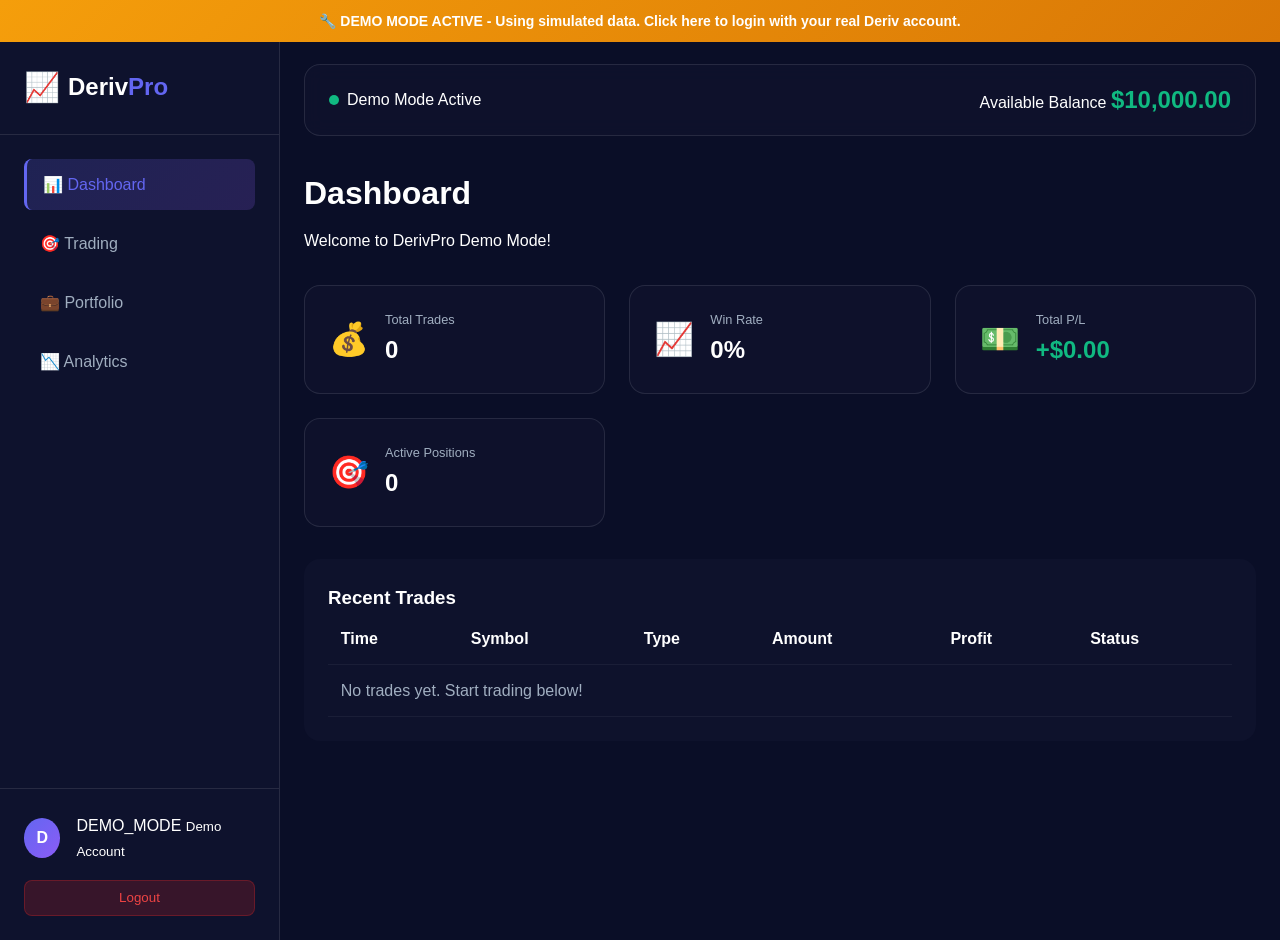
<file: dashboard.html>
<!DOCTYPE html>
<html lang="en">
<head>
    <meta charset="UTF-8">
    <meta name="viewport" content="width=device-width, initial-scale=1.0, viewport-fit=cover">
    <title>DerivPro Ultimate - Trading Dashboard</title>
    <style>
        * {
            margin: 0;
            padding: 0;
            box-sizing: border-box;
        }

        body {
            font-family: 'Inter', -apple-system, BlinkMacSystemFont, sans-serif;
            background: #0a0e27;
            color: #ffffff;
            line-height: 1.6;
            padding-top: 40px;
        }

        /* Demo Banner */
        #demoBanner {
            position: fixed;
            top: 0;
            left: 0;
            right: 0;
            background: linear-gradient(135deg, #f59e0b, #d97706);
            color: white;
            text-align: center;
            padding: 10px;
            font-weight: bold;
            z-index: 10000;
            font-size: 14px;
            cursor: pointer;
        }

        /* App Container */
        .app-container {
            display: flex;
            min-height: 100vh;
        }

        /* Sidebar */
        .sidebar {
            width: 280px;
            background: rgba(15, 19, 46, 0.95);
            backdrop-filter: blur(10px);
            border-right: 1px solid rgba(255, 255, 255, 0.1);
            display: flex;
            flex-direction: column;
            position: fixed;
            height: 100vh;
            overflow-y: auto;
        }

        .sidebar-header {
            padding: 1.5rem;
            border-bottom: 1px solid rgba(255, 255, 255, 0.1);
        }

        .logo {
            display: flex;
            align-items: center;
            gap: 8px;
            font-size: 1.5rem;
            font-weight: 700;
        }

        .logo-icon { font-size: 1.8rem; }
        .logo-text { color: #fff; }
        .logo-highlight { color: #6366f1; }

        .sidebar-nav {
            flex: 1;
            padding: 1.5rem;
            display: flex;
            flex-direction: column;
            gap: 0.5rem;
        }

        .nav-item {
            display: flex;
            align-items: center;
            gap: 1rem;
            padding: 0.8rem 1rem;
            color: #a0aec0;
            text-decoration: none;
            border-radius: 8px;
            transition: all 0.3s;
            cursor: pointer;
        }

        .nav-item:hover {
            background: rgba(99, 102, 241, 0.1);
            color: #fff;
        }

        .nav-item.active {
            background: linear-gradient(135deg, rgba(99, 102, 241, 0.2), rgba(139, 92, 246, 0.2));
            color: #6366f1;
            border-left: 3px solid #6366f1;
        }

        .sidebar-footer {
            padding: 1.5rem;
            border-top: 1px solid rgba(255, 255, 255, 0.1);
        }

        .user-info {
            display: flex;
            align-items: center;
            gap: 1rem;
            margin-bottom: 1rem;
        }

        .user-avatar {
            width: 40px;
            height: 40px;
            background: linear-gradient(135deg, #6366f1, #8b5cf6);
            border-radius: 50%;
            display: flex;
            align-items: center;
            justify-content: center;
            font-weight: bold;
        }

        .logout-btn {
            width: 100%;
            background: rgba(220, 38, 38, 0.2);
            color: #ef4444;
            border: 1px solid rgba(220, 38, 38, 0.3);
            padding: 0.6rem;
            border-radius: 8px;
            cursor: pointer;
        }

        /* Main Content */
        .main-content {
            flex: 1;
            margin-left: 280px;
            padding: 1.5rem;
        }

        /* Top Bar */
        .top-bar {
            background: rgba(15, 19, 46, 0.8);
            backdrop-filter: blur(10px);
            border-radius: 16px;
            padding: 1rem 1.5rem;
            display: flex;
            justify-content: space-between;
            align-items: center;
            margin-bottom: 2rem;
            border: 1px solid rgba(255, 255, 255, 0.1);
        }

        .connection-status {
            display: flex;
            align-items: center;
            gap: 0.5rem;
        }

        .status-dot {
            width: 10px;
            height: 10px;
            border-radius: 50%;
            background: #10b981;
            animation: pulse 2s infinite;
        }

        @keyframes pulse {
            0%, 100% { opacity: 1; }
            50% { opacity: 0.5; }
        }

        .balance-amount {
            font-size: 1.5rem;
            font-weight: bold;
            color: #10b981;
        }

        /* Views */
        .view { display: none; }
        .view.active { display: block; }

        .view-header {
            margin-bottom: 2rem;
        }

        .view-header h1 {
            font-size: 2rem;
            margin-bottom: 0.5rem;
        }

        /* Stats Grid */
        .stats-grid {
            display: grid;
            grid-template-columns: repeat(auto-fit, minmax(250px, 1fr));
            gap: 1.5rem;
            margin-bottom: 2rem;
        }

        .stat-card {
            background: rgba(15, 19, 46, 0.8);
            border: 1px solid rgba(255, 255, 255, 0.1);
            border-radius: 16px;
            padding: 1.5rem;
            display: flex;
            align-items: center;
            gap: 1rem;
        }

        .stat-icon { font-size: 2rem; }
        .stat-label { display: block; font-size: 0.8rem; color: #a0aec0; }
        .stat-value { font-size: 1.5rem; font-weight: bold; }

        /* Trading Grid */
        .trading-grid {
            display: grid;
            grid-template-columns: 1fr 1fr;
            gap: 1.5rem;
            margin-bottom: 2rem;
        }

        .market-panel, .trade-panel {
            background: rgba(15, 19, 46, 0.8);
            border: 1px solid rgba(255, 255, 255, 0.1);
            border-radius: 16px;
            padding: 1.5rem;
        }

        .current-price-display {
            text-align: center;
            padding: 1.5rem;
            background: rgba(0, 0, 0, 0.3);
            border-radius: 12px;
            margin: 1rem 0;
        }

        .price-value {
            font-size: 2rem;
            font-weight: bold;
            color: #6366f1;
        }

        .trade-type-selector {
            display: flex;
            gap: 1rem;
            margin-bottom: 1rem;
        }

        .trade-type-btn {
            flex: 1;
            padding: 0.8rem;
            border: 1px solid rgba(255, 255, 255, 0.1);
            background: rgba(0, 0, 0, 0.3);
            color: #fff;
            border-radius: 8px;
            cursor: pointer;
        }

        .trade-type-btn.call-btn.active {
            background: #10b981;
            border-color: #10b981;
        }

        .trade-type-btn.put-btn.active {
            background: #ef4444;
            border-color: #ef4444;
        }

        .trade-inputs {
            display: grid;
            grid-template-columns: 1fr 1fr;
            gap: 1rem;
            margin-bottom: 1rem;
        }

        .input-field input, .input-field select {
            width: 100%;
            background: rgba(0, 0, 0, 0.3);
            border: 1px solid rgba(255, 255, 255, 0.1);
            padding: 0.6rem;
            border-radius: 8px;
            color: #fff;
        }

        .input-field label {
            display: block;
            font-size: 0.8rem;
            color: #a0aec0;
            margin-bottom: 0.3rem;
        }

        .execute-btn {
            width: 100%;
            background: linear-gradient(135deg, #6366f1, #8b5cf6);
            color: #fff;
            padding: 1rem;
            border: none;
            border-radius: 8px;
            font-weight: 600;
            cursor: pointer;
        }

        .trade-result {
            margin-top: 1rem;
            padding: 0.8rem;
            border-radius: 8px;
            display: none;
        }

        .trade-result.success {
            display: block;
            background: rgba(16, 185, 129, 0.2);
            color: #10b981;
        }

        .trade-result.error {
            display: block;
            background: rgba(239, 68, 68, 0.2);
            color: #ef4444;
        }

        /* Recent Trades */
        .recent-trades {
            background: rgba(15, 19, 46, 0.8);
            border-radius: 16px;
            padding: 1.5rem;
        }

        .trades-table {
            width: 100%;
            border-collapse: collapse;
        }

        .trades-table th, .trades-table td {
            padding: 0.8rem;
            text-align: left;
            border-bottom: 1px solid rgba(255, 255, 255, 0.05);
        }

        .empty-state {
            text-align: center;
            color: #a0aec0;
            padding: 2rem;
        }

        .positive { color: #10b981; }
        .negative { color: #ef4444; }

        /* Positions */
        .positions-list {
            display: flex;
            flex-direction: column;
            gap: 0.8rem;
        }

        .position-item {
            background: rgba(0, 0, 0, 0.3);
            padding: 1rem;
            border-radius: 8px;
            display: flex;
            justify-content: space-between;
            border-left: 4px solid;
        }

        .position-item.call { border-left-color: #10b981; }
        .position-item.put { border-left-color: #ef4444; }

        /* Responsive */
        @media (max-width: 768px) {
            .sidebar { transform: translateX(-100%); position: fixed; z-index: 1000; }
            .main-content { margin-left: 0; }
            .trading-grid { grid-template-columns: 1fr; }
            .stats-grid { grid-template-columns: 1fr; }
        }
    </style>
</head>
<body>
    <div id="demoBanner" onclick="window.location.href='login.html'">
        🔧 DEMO MODE ACTIVE - Using simulated data. Click here to login with your real Deriv account.
    </div>

    <div class="app-container">
        <!-- Sidebar -->
        <aside class="sidebar" id="sidebar">
            <div class="sidebar-header">
                <div class="logo">
                    <span class="logo-icon">📈</span>
                    <span class="logo-text">Deriv<span class="logo-highlight">Pro</span></span>
                </div>
            </div>
            
            <nav class="sidebar-nav">
                <a class="nav-item active" data-view="dashboard">📊 Dashboard</a>
                <a class="nav-item" data-view="trading">🎯 Trading</a>
                <a class="nav-item" data-view="portfolio">💼 Portfolio</a>
                <a class="nav-item" data-view="analytics">📉 Analytics</a>
            </nav>
            
            <div class="sidebar-footer">
                <div class="user-info">
                    <div class="user-avatar" id="userAvatar">D</div>
                    <div class="user-details">
                        <span id="accountId">DEMO_MODE</span>
                        <small>Demo Account</small>
                    </div>
                </div>
                <button id="logoutBtn" class="logout-btn">Logout</button>
            </div>
        </aside>

        <!-- Main Content -->
        <main class="main-content">
            <div class="top-bar">
                <div class="connection-status">
                    <span class="status-dot"></span>
                    <span id="connectionText">Demo Mode Active</span>
                </div>
                <div class="balance-card">
                    <span class="balance-label">Available Balance</span>
                    <span class="balance-amount" id="balanceAmount">$10,000.00</span>
                </div>
            </div>

            <!-- Dashboard View -->
            <div id="dashboardView" class="view active">
                <div class="view-header">
                    <h1>Dashboard</h1>
                    <p>Welcome to DerivPro Demo Mode!</p>
                </div>
                <div class="stats-grid">
                    <div class="stat-card"><div class="stat-icon">💰</div><div class="stat-info"><span class="stat-label">Total Trades</span><span class="stat-value" id="totalTrades">0</span></div></div>
                    <div class="stat-card"><div class="stat-icon">📈</div><div class="stat-info"><span class="stat-label">Win Rate</span><span class="stat-value" id="winRate">0%</span></div></div>
                    <div class="stat-card"><div class="stat-icon">💵</div><div class="stat-info"><span class="stat-label">Total P/L</span><span class="stat-value" id="totalPL">$0</span></div></div>
                    <div class="stat-card"><div class="stat-icon">🎯</div><div class="stat-info"><span class="stat-label">Active Positions</span><span class="stat-value" id="activePositions">0</span></div></div>
                </div>
                <div class="recent-trades">
                    <h3>Recent Trades</h3>
                    <div class="trades-table-container">
                        <table class="trades-table">
                            <thead><tr><th>Time</th><th>Symbol</th><th>Type</th><th>Amount</th><th>Profit</th><th>Status</th></tr></thead>
                            <tbody id="recentTradesBody"><tr><td colspan="6" class="empty-state">No trades yet. Start trading below!</td></tr></tbody>
                        </table>
                    </div>
                </div>
            </div>

            <!-- Trading View -->
            <div id="tradingView" class="view">
                <div class="view-header"><h1>Trade Execution</h1><p>Place simulated trades</p></div>
                <div class="trading-grid">
                    <div class="market-panel">
                        <h3>Market Data</h3>
                        <select id="tradeSymbol" style="width:100%; background:#0a0e27; color:white; padding:8px; border-radius:8px;">
                            <option value="R_75">Volatility 75 Index</option>
                            <option value="R_100">Volatility 100 Index</option>
                            <option value="R_50">Volatility 50 Index</option>
                        </select>
                        <div class="current-price-display">
                            <span class="price-label">Current Price</span>
                            <span class="price-value" id="livePrice">$1,245.75</span>
                        </div>
                    </div>
                    <div class="trade-panel">
                        <h3>Trade Execution</h3>
                        <div class="trade-type-selector">
                            <button class="trade-type-btn call-btn active" id="callBtn">📈 CALL</button>
                            <button class="trade-type-btn put-btn" id="putBtn">📉 PUT</button>
                        </div>
                        <div class="trade-inputs">
                            <div class="input-field"><label>Amount ($)</label><input type="number" id="tradeAmount" value="10" min="1"></div>
                            <div class="input-field"><label>Duration (min)</label><input type="number" id="tradeDuration" value="5" min="1"></div>
                        </div>
                        <button id="executeTradeBtn" class="execute-btn">Execute Trade</button>
                        <div id="tradeResult" class="trade-result"></div>
                    </div>
                </div>
                <div class="recent-trades"><h3>Active Positions</h3><div id="activePositionsList" class="positions-list"><p class="empty-state">No active positions</p></div></div>
            </div>

            <!-- Portfolio View -->
            <div id="portfolioView" class="view">
                <div class="view-header"><h1>Portfolio</h1><p>Your trading performance</p></div>
                <div class="recent-trades"><div id="portfolioContent"><p class="empty-state">Loading portfolio data...</p></div></div>
            </div>

            <!-- Analytics View -->
            <div id="analyticsView" class="view">
                <div class="view-header"><h1>Analytics</h1><p>Performance metrics</p></div>
                <div class="recent-trades"><div id="analyticsContent"><p class="empty-state">Start trading to see analytics</p></div></div>
            </div>
        </main>
    </div>

    <script>
        // Demo Trading Engine
        let demoBalance = 10000;
        let tradeHistory = [];
        let currentPrice = 1245.75;
        let currentTradeType = 'CALL';
        let activePositions = [];

        // DOM Elements
        const balanceElem = document.getElementById('balanceAmount');
        const livePriceElem = document.getElementById('livePrice');
        const tradeResult = document.getElementById('tradeResult');
        const recentTradesBody = document.getElementById('recentTradesBody');
        const activePositionsList = document.getElementById('activePositionsList');
        const totalTradesElem = document.getElementById('totalTrades');
        const winRateElem = document.getElementById('winRate');
        const totalPLElem = document.getElementById('totalPL');
        const activePositionsCountElem = document.getElementById('activePositions');

        // Price Simulation
        function startPriceSimulation() {
            setInterval(() => {
                const change = (Math.random() - 0.5) * 4;
                currentPrice = Math.max(100, currentPrice + change);
                livePriceElem.textContent = `$${currentPrice.toFixed(2)}`;
                
                // Update active positions P&L
                updateActivePositions();
            }, 2000);
        }

        // Place Trade
        function placeTrade() {
            const amount = parseFloat(document.getElementById('tradeAmount').value);
            const duration = parseInt(document.getElementById('tradeDuration').value);
            
            if (amount <= 0) {
                showResult('Invalid amount', 'error');
                return;
            }
            
            if (amount > demoBalance) {
                showResult('Insufficient balance!', 'error');
                return;
            }
            
            // Simulate trade outcome (55% win rate)
            const won = Math.random() > 0.45;
            const profitPercent = won ? 0.85 : -1;
            const profit = amount * profitPercent;
            
            demoBalance += profit;
            balanceElem.textContent = `$${demoBalance.toFixed(2)}`;
            
            const trade = {
                time: new Date(),
                symbol: document.getElementById('tradeSymbol').value,
                type: currentTradeType,
                amount: amount,
                profit: profit,
                status: won ? 'Won' : 'Lost'
            };
            
            tradeHistory.unshift(trade);
            
            // Add to active positions if won
            if (won) {
                activePositions.push({
                    id: Date.now(),
                    symbol: trade.symbol,
                    type: trade.type,
                    amount: trade.amount,
                    entryPrice: currentPrice,
                    profit: profit
                });
            }
            
            updateUI();
            showResult(won ? `✅ WIN! +$${profit.toFixed(2)}` : `❌ LOSS! -$${Math.abs(profit).toFixed(2)}`, won ? 'success' : 'error');
            
            // Update stats
            updateStats();
        }
        
        function updateActivePositions() {
            if (activePositions.length === 0) {
                activePositionsList.innerHTML = '<p class="empty-state">No active positions</p>';
                return;
            }
            
            activePositionsList.innerHTML = activePositions.map(pos => {
                const currentPnL = ((currentPrice - pos.entryPrice) / pos.entryPrice) * pos.amount;
                return `
                    <div class="position-item ${pos.type === 'CALL' ? 'call' : 'put'}">
                        <div><strong>${pos.symbol}</strong> <small>${pos.type}</small></div>
                        <div>$${pos.amount}</div>
                        <div class="${currentPnL >= 0 ? 'positive' : 'negative'}">${currentPnL >= 0 ? '+' : ''}$${currentPnL.toFixed(2)}</div>
                    </div>
                `;
            }).join('');
        }
        
        function updateUI() {
            if (tradeHistory.length === 0) {
                recentTradesBody.innerHTML = '<tr><td colspan="6" class="empty-state">No trades yet. Start trading above!</td></tr>';
                return;
            }
            
            recentTradesBody.innerHTML = tradeHistory.slice(0, 10).map(trade => `
                <tr>
                    <td>${trade.time.toLocaleTimeString()}</td>
                    <td>${trade.symbol}</td>
                    <td>${trade.type}</td>
                    <td>$${trade.amount}</td>
                    <td class="${trade.profit >= 0 ? 'positive' : 'negative'}">${trade.profit >= 0 ? '+' : ''}$${trade.profit.toFixed(2)}</td>
                    <td><span style="color:${trade.status === 'Won' ? '#10b981' : '#ef4444'}">${trade.status}</span></td>
                </tr>
            `).join('');
        }
        
        function updateStats() {
            const total = tradeHistory.length;
            const wins = tradeHistory.filter(t => t.profit > 0).length;
            const winRate = total > 0 ? (wins / total * 100).toFixed(1) : 0;
            const totalPL = tradeHistory.reduce((sum, t) => sum + t.profit, 0);
            
            totalTradesElem.textContent = total;
            winRateElem.textContent = `${winRate}%`;
            totalPLElem.textContent = `${totalPL >= 0 ? '+' : ''}$${totalPL.toFixed(2)}`;
            totalPLElem.style.color = totalPL >= 0 ? '#10b981' : '#ef4444';
            activePositionsCountElem.textContent = activePositions.length;
        }
        
        function showResult(message, type) {
            tradeResult.textContent = message;
            tradeResult.className = `trade-result ${type}`;
            setTimeout(() => {
                tradeResult.className = 'trade-result';
                tradeResult.textContent = '';
            }, 3000);
        }
        
        // Navigation
        function switchView(viewName) {
            document.querySelectorAll('.view').forEach(v => v.classList.remove('active'));
            document.getElementById(`${viewName}View`).classList.add('active');
            document.querySelectorAll('.nav-item').forEach(nav => nav.classList.remove('active'));
            event.target.closest('.nav-item').classList.add('active');
        }
        
        // Event Listeners
        document.querySelectorAll('.nav-item').forEach(item => {
            item.addEventListener('click', (e) => {
                const view = item.getAttribute('data-view');
                document.querySelectorAll('.view').forEach(v => v.classList.remove('active'));
                document.getElementById(`${view}View`).classList.add('active');
                document.querySelectorAll('.nav-item').forEach(nav => nav.classList.remove('active'));
                item.classList.add('active');
            });
        });
        
        document.getElementById('callBtn').addEventListener('click', () => {
            currentTradeType = 'CALL';
            document.getElementById('callBtn').classList.add('active');
            document.getElementById('putBtn').classList.remove('active');
        });
        
        document.getElementById('putBtn').addEventListener('click', () => {
            currentTradeType = 'PUT';
            document.getElementById('putBtn').classList.add('active');
            document.getElementById('callBtn').classList.remove('active');
        });
        
        document.getElementById('executeTradeBtn').addEventListener('click', placeTrade);
        
        document.getElementById('logoutBtn').addEventListener('click', () => {
            localStorage.clear();
            window.location.href = 'login.html';
        });
        
        // Initialize
        startPriceSimulation();
        updateStats();
    </script>
</body>
</html>
</file>
